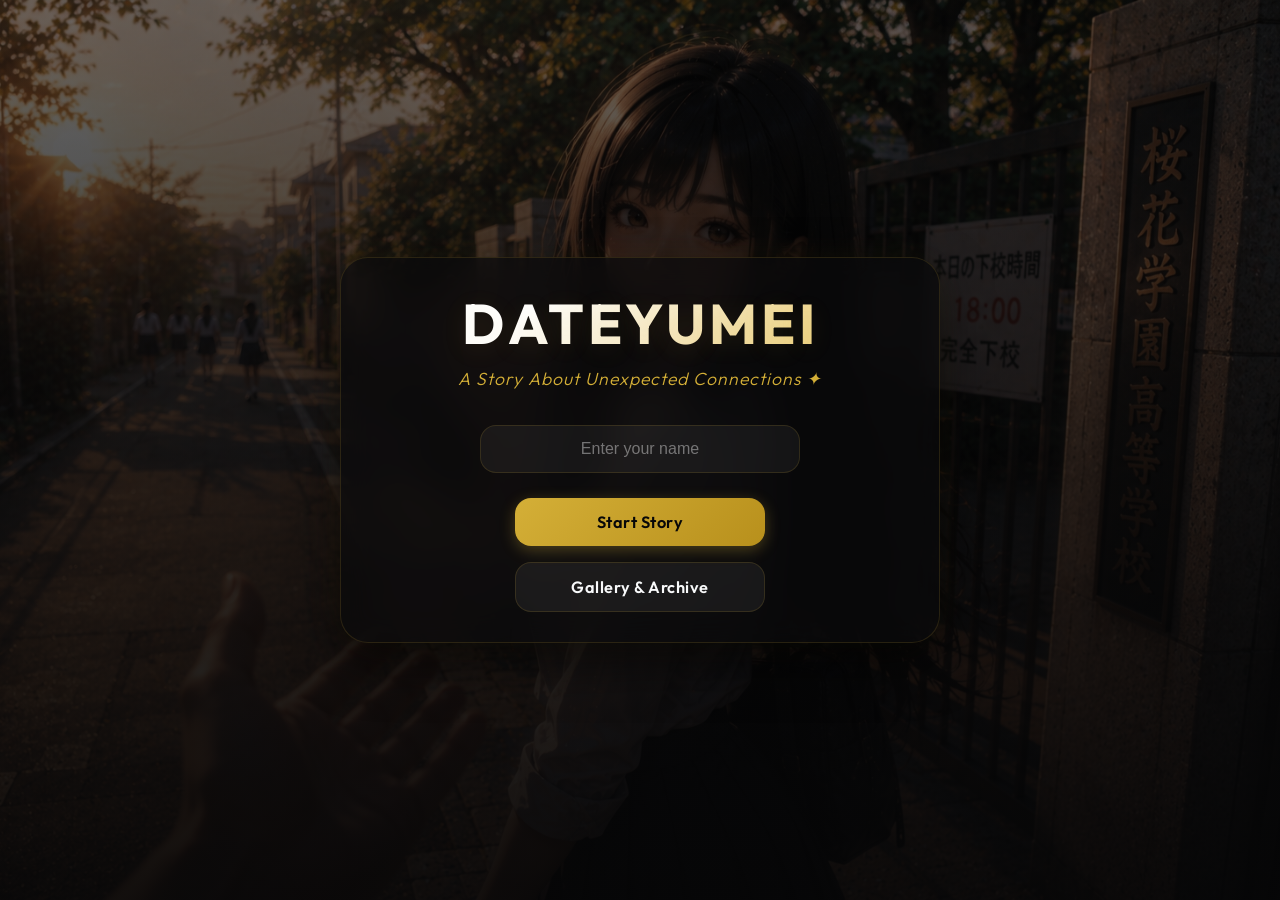
<file: index.html>
<!DOCTYPE html>
<html lang="en">

<head>

    <meta charset="UTF-8">

    <meta
        name="viewport"
        content="width=device-width, initial-scale=1.0, maximum-scale=1.0, user-scalable=no"
    >
    <meta name="theme-color" content="#000000">
    <meta name="apple-mobile-web-app-capable" content="yes">
    <meta name="apple-mobile-web-app-status-bar-style" content="black-translucent">
    <meta name="apple-mobile-web-app-title" content="DateYumei">
    <link rel="apple-touch-icon" href="assets/icons/icon-192.png">

    <title>
        DateYumei — A Story About Unexpected Connections ✦
    </title>

    <link rel="manifest" href="manifest.json">

    <!-- Fonts -->
    <link rel="preconnect" href="https://fonts.googleapis.com">
    <link rel="preconnect" href="https://fonts.gstatic.com" crossorigin>
    <link href="https://fonts.googleapis.com/css2?family=Lora:ital,wght@0,400..700;1,400..700&family=Outfit:wght@300;400;600;700&display=swap" rel="stylesheet">

    <link
        rel="stylesheet"
        href="style.css"
    >

</head>

<body>

    <!-- MENU SCREEN -->
    <main class="menu-screen">

        <!-- Overlay -->
        <div class="overlay"></div>

        <!-- Main Content -->
        <section class="menu-content">

            <!-- Title -->
            <h1 class="game-title">
                DateYumei
            </h1>

            <!-- Subtitle -->
            <p class="subtitle">
                A Story About Unexpected Connections ✦
            </p>

            <!-- Username -->
            <div class="username-container">

                <input
                    type="text"
                    id="username-input"
                    placeholder="Enter your name"
                    maxlength="20"
                    autocomplete="off"
                >

            </div>

            <!-- Buttons -->
            <div class="menu-buttons">

                <button
                    onclick="startStory()"
                    class="btn-primary"
                >
                    Start Story
                </button>

                <button
                    id="continue-btn"
                    onclick="continueStory()"
                    class="btn-secondary"
                    style="display:none;"
                >
                    Continue Story
                </button>

                <button
                    id="gallery-btn"
                    onclick="openGallery()"
                    class="btn-secondary"
                >
                    Gallery & Archive
                </button>

                <button
                    id="install-btn"
                    onclick="triggerPWAInstall()"
                    class="btn-install"
                    style="display:none;"
                >
                    Install Standalone App
                </button>

            </div>

        </section>

    </main>

    <!-- GALLERY PANEL -->
    <div id="gallery-panel" class="modal-overlay" style="display: none;">
        <div class="gallery-content">
            <button class="close-modal-btn" onclick="closeGallery()">✕</button>
            <h2 class="gallery-title">Gallery & Archive</h2>
            
            <div class="gallery-tabs">
                <button class="tab-btn active" onclick="switchTab('backgrounds')">Backgrounds</button>
                <button class="tab-btn" onclick="switchTab('cgs')">CG Moments</button>
                <button class="tab-btn" onclick="switchTab('music')">Soundtrack</button>
            </div>
            
            <div class="tab-content" id="backgrounds-tab">
                <div class="gallery-grid" id="bg-grid">
                    <!-- Backgrounds injected here -->
                </div>
            </div>
            
            <div class="tab-content" id="cgs-tab" style="display: none;">
                <div class="gallery-grid" id="cg-grid">
                    <!-- CGs injected here -->
                </div>
            </div>
            
            <div class="tab-content" id="music-tab" style="display: none;">
                <div class="music-list" id="music-grid">
                    <!-- Music tracks injected here -->
                </div>
            </div>
        </div>
    </div>

    <!-- Hidden audio element for previewing music in gallery -->
    <audio id="gallery-preview-audio"></audio>

    <script>

        // ==========================
        // SERVICE WORKER REGISTRATION
        // ==========================
        if ("serviceWorker" in navigator) {
            window.addEventListener("load", () => {
                navigator.serviceWorker.register("./sw.js")
                    .then((reg) => console.log("SW Registered", reg.scope))
                    .catch((err) => console.error("SW Registration failed", err));
            });
        }

        // ==========================
        // PWA INSTALL TRIGGER
        // ==========================
        let deferredPrompt;
        window.addEventListener("beforeinstallprompt", (e) => {
            e.preventDefault();
            deferredPrompt = e;
            const installBtn = document.getElementById("install-btn");
            if (installBtn) {
                installBtn.style.display = "block";
            }
        });

        function triggerPWAInstall() {
            if (!deferredPrompt) return;
            deferredPrompt.prompt();
            deferredPrompt.userChoice.then((choiceResult) => {
                if (choiceResult.outcome === "accepted") {
                    console.log("User accepted install prompt");
                }
                document.getElementById("install-btn").style.display = "none";
                deferredPrompt = null;
            });
        }

        // ==========================
        // FADE IN
        // ==========================

        window.addEventListener(
            "load",
            () => {
                document.body.style.opacity = "1";
            }
        );

        // ==========================
        // SHOW CONTINUE
        // ==========================

        window.addEventListener(
            "DOMContentLoaded",
            () => {
                const savedChapter = localStorage.getItem("yumei_game_currentChapter");
                if (savedChapter) {
                    document.getElementById("continue-btn").style.display = "block";
                }

                // Setup enter key press on username input
                const usernameInput = document.getElementById("username-input");
                if (usernameInput) {
                    usernameInput.addEventListener("keydown", (e) => {
                        if (e.key === "Enter") {
                            startStory();
                        }
                    });
                }
            }
        );

        // ==========================
        // START STORY
        // ==========================

        function startStory() {
            const username = document.getElementById("username-input").value.trim();

            if (!username) {
                // Show standard modal instead of ugly alert in the future, 
                // for now fallback to customized check
                alert("Please enter your name 😄");
                return;
            }

            // Clean previous game state using Namespace to avoid clearing settings or gallery progress
            const keysToRemove = [
                "yumei_game_currentChapter",
                "yumei_game_currentScene",
                "yumei_game_completedChapter",
                "yumei_game_nextChapter",
                "yumei_game_username",
                "yumei_game_UserBirthdate",
                "yumei_game_userfavoritecolor",
                "yumei_game_user_hobbies",
                "yumei_game_relationship_score"
            ];
            keysToRemove.forEach(k => localStorage.removeItem(k));

            // Save new username
            localStorage.setItem("yumei_game_username", username);
            localStorage.setItem("yumei_game_currentChapter", "chapter1");
            localStorage.setItem("yumei_game_currentScene", "0");
            localStorage.setItem("yumei_game_relationship_score", "3"); // start neutral (3/5)

            // Open story
            window.location.href = "story.html";
        }

        // ==========================
        // CONTINUE STORY
        // ==========================

        function continueStory() {
            window.location.href = "story.html";
        }

        // ==========================
        // GALLERY SYSTEMS
        // ==========================

        const galleryData = {
            backgrounds: [
                { id: "classroom", name: "Morning Classroom", src: "assets/images/chapter1/scene1.webp", unlockKey: "yumei_game_unlocked_bg_classroom" },
                { id: "hallway", name: "School Corridor", src: "assets/images/chapter1/scene2.webp", unlockKey: "yumei_game_unlocked_bg_hallway" },
                { id: "gate", name: "School Gate Sunset", src: "assets/images/chapter1/scene4.webp", unlockKey: "yumei_game_unlocked_bg_gate" },
                { id: "library", name: "Quiet Library", src: "assets/images/chapter2/scene1.webp", unlockKey: "yumei_game_unlocked_bg_library" }
            ],
            cgs: [
                { id: "first_meeting", name: "First Meeting", src: "assets/images/chapter1/scene1.webp", description: "You handed back her dropped pen.", unlockKey: "yumei_game_unlocked_cg_first_meeting" },
                { id: "sunset_walk", name: "Sunset Walk", src: "assets/images/chapter3/scene15.webp", description: "Walking home together in the evening glow.", unlockKey: "yumei_game_unlocked_cg_sunset_walk" },
                { id: "confession", name: "A Trusting Heart", src: "assets/images/chapter3/scene11.webp", description: "Sharing secrets under the library window.", unlockKey: "yumei_game_unlocked_cg_confession" }
            ],
            music: [
                { id: "track1", name: "Memories of Yumei (Main Theme)", src: "assets/audio/track1.mp3", unlockKey: "yumei_game_unlocked_music_track1" },
                { id: "track2", name: "Quiet Library (Lofi Chill)", src: "assets/audio/track2.mp3", unlockKey: "yumei_game_unlocked_music_track2" }
            ]
        };

        function openGallery() {
            document.getElementById("gallery-panel").style.display = "flex";
            renderGalleryTab("backgrounds");
        }

        function closeGallery() {
            document.getElementById("gallery-panel").style.display = "none";
            const previewAudio = document.getElementById("gallery-preview-audio");
            if (previewAudio) {
                previewAudio.pause();
            }
        }

        function switchTab(tabName) {
            // Update active button state
            const tabButtons = document.querySelectorAll(".tab-btn");
            tabButtons.forEach(btn => btn.classList.remove("active"));
            
            // Add active to current
            const targetBtn = Array.from(tabButtons).find(btn => btn.textContent.toLowerCase().includes(tabName === "cgs" ? "cg" : tabName));
            if (targetBtn) targetBtn.classList.add("active");

            // Hide all tabs
            document.getElementById("backgrounds-tab").style.display = "none";
            document.getElementById("cgs-tab").style.display = "none";
            document.getElementById("music-tab").style.display = "none";

            // Show selected tab
            document.getElementById(`${tabName}-tab`).style.display = "block";
            renderGalleryTab(tabName);
        }

        function renderGalleryTab(tabName) {
            const items = galleryData[tabName];
            
            if (tabName === "backgrounds") {
                const grid = document.getElementById("bg-grid");
                grid.innerHTML = "";
                items.forEach(item => {
                    const isUnlocked = localStorage.getItem(item.unlockKey) === "true";
                    const card = document.createElement("div");
                    card.className = `gallery-card ${isUnlocked ? "unlocked" : "locked"}`;
                    
                    card.innerHTML = `
                        <div class="gallery-media-wrapper">
                            <img src="${isUnlocked ? item.src : 'data:image/svg+xml;utf8,<svg xmlns=%22http://www.w3.org/2000/svg%22 width=%22100%22 height=%22100%22 viewBox=%220 0 100 100%22><rect width=%22100%22 height=%22100%22 fill=%22%23222%22/><text x=%2250%25%22 y=%2250%25%22 dominant-baseline=%22middle%22 text-anchor=%22middle%22 fill=%22%23666%22 font-size=%2224%22>🔒</text></svg>'}" alt="${item.name}">
                        </div>
                        <div class="gallery-info">
                            <span class="gallery-item-name">${isUnlocked ? item.name : "Locked Background"}</span>
                        </div>
                    `;
                    grid.appendChild(card);
                });
            } else if (tabName === "cgs") {
                const grid = document.getElementById("cg-grid");
                grid.innerHTML = "";
                items.forEach(item => {
                    const isUnlocked = localStorage.getItem(item.unlockKey) === "true";
                    const card = document.createElement("div");
                    card.className = `gallery-card cg-card ${isUnlocked ? "unlocked" : "locked"}`;
                    
                    card.innerHTML = `
                        <div class="gallery-media-wrapper">
                            <img src="${isUnlocked ? item.src : 'data:image/svg+xml;utf8,<svg xmlns=%22http://www.w3.org/2000/svg%22 width=%22100%22 height=%22100%22 viewBox=%220 0 100 100%22><rect width=%22100%22 height=%22100%22 fill=%22%23222%22/><text x=%2250%25%22 y=%2250%25%22 dominant-baseline=%22middle%22 text-anchor=%22middle%22 fill=%22%23666%22 font-size=%2224%22>🔒</text></svg>'}" alt="${item.name}">
                        </div>
                        <div class="gallery-info">
                            <span class="gallery-item-name">${isUnlocked ? item.name : "Locked Memory"}</span>
                            <span class="gallery-item-desc">${isUnlocked ? item.description : "Keep playing to unlock Yumei's memories."}</span>
                        </div>
                    `;
                    grid.appendChild(card);
                });
            } else if (tabName === "music") {
                const grid = document.getElementById("music-grid");
                grid.innerHTML = "";
                items.forEach((item, index) => {
                    const isUnlocked = localStorage.getItem(item.unlockKey) === "true";
                    const row = document.createElement("div");
                    row.className = `music-row ${isUnlocked ? "unlocked" : "locked"}`;
                    
                    row.innerHTML = `
                        <div class="music-details">
                            <span class="music-index">0${index + 1}</span>
                            <span class="music-name">${isUnlocked ? item.name : "Locked Soundtrack"}</span>
                        </div>
                        ${isUnlocked ? `
                            <button class="play-preview-btn" onclick="playGalleryMusic('${item.src}', this)">Play</button>
                        ` : `
                            <span class="music-lock">🔒 Locked</span>
                        `}
                    `;
                    grid.appendChild(row);
                });
            }
        }

        let currentPlayingBtn = null;
        function playGalleryMusic(src, btn) {
            const audio = document.getElementById("gallery-preview-audio");
            if (!audio) return;

            if (currentPlayingBtn === btn && !audio.paused) {
                audio.pause();
                btn.textContent = "Play";
                return;
            }

            if (currentPlayingBtn) {
                currentPlayingBtn.textContent = "Play";
            }

            audio.src = src;
            audio.play().then(() => {
                btn.textContent = "Pause";
                currentPlayingBtn = btn;
            }).catch(e => {
                console.error("Audio playback failed", e);
            });

            audio.onended = () => {
                btn.textContent = "Play";
                currentPlayingBtn = null;
            };
        }

    </script>

</body>

</html>
</file>
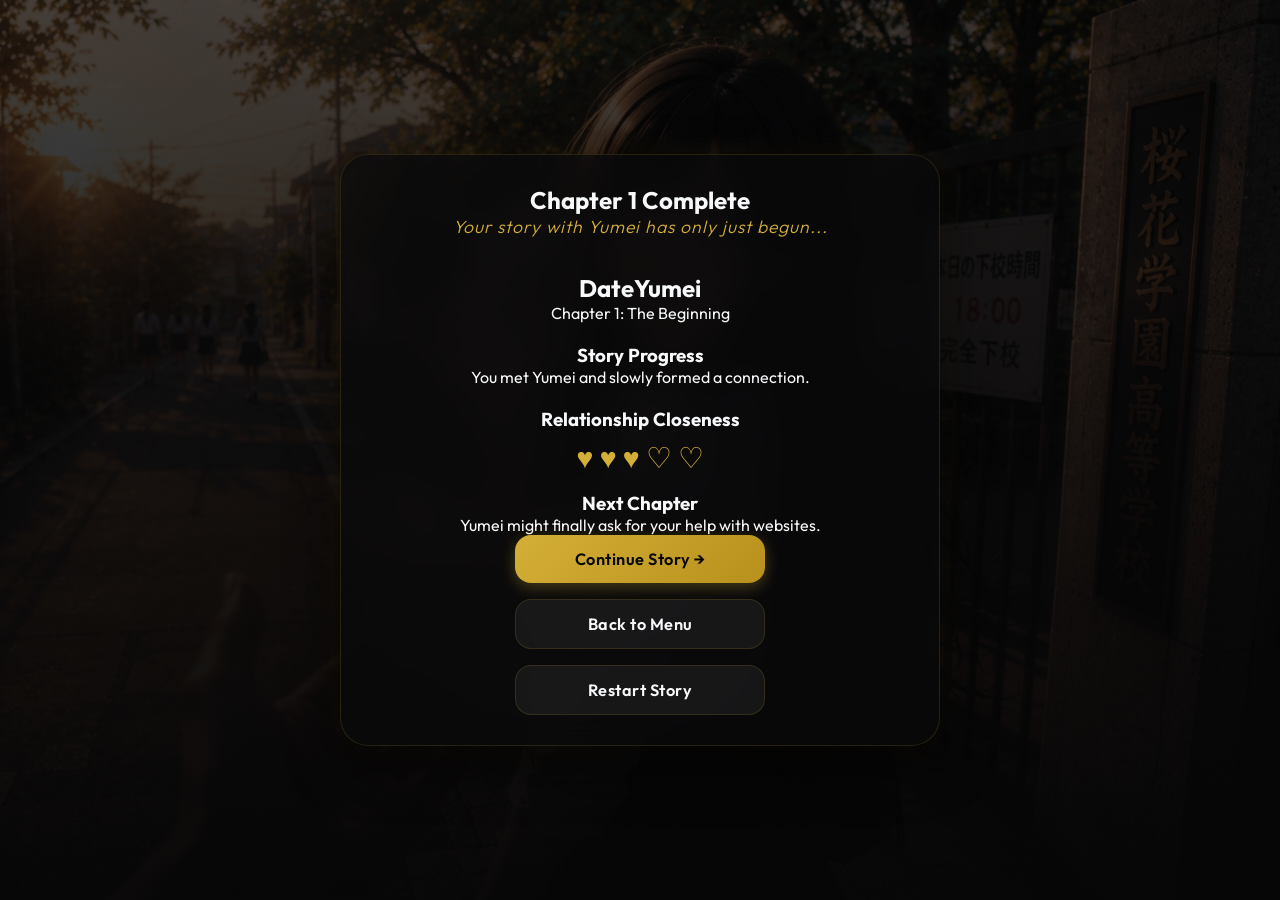
<file: outro.html>
<!DOCTYPE html>
<html lang="en">

<head>

    <meta charset="UTF-8">

    <meta
        name="viewport"
        content="width=device-width, initial-scale=1.0, maximum-scale=1.0, user-scalable=no"
    >

    <title>
        Chapter Complete | DateYumei
    </title>

    <link rel="manifest" href="manifest.json">

    <!-- Fonts -->
    <link rel="preconnect" href="https://fonts.googleapis.com">
    <link rel="preconnect" href="https://fonts.gstatic.com" crossorigin>
    <link href="https://fonts.googleapis.com/css2?family=Lora:ital,wght@0,400..700;1,400..700&family=Outfit:wght@300;400;600;700&display=swap" rel="stylesheet">

    <link
        rel="stylesheet"
        href="style.css"
    >

</head>

<body>

    <!-- OUTRO SCREEN -->
    <main
        class="outro-screen"
        id="outro-screen"
    >

        <!-- Overlay -->
        <div class="overlay"></div>

        <!-- Content -->
        <section class="outro-content">

            <!-- Title -->
            <h1
                class="credits-title"
                id="chapter-title"
            >
                Chapter Complete
            </h1>

            <!-- Subtitle -->
            <p
                class="to-be-continued"
                id="chapter-subtitle"
            >
                Another memory with Yumei...
            </p>

            <!-- Summary -->
            <div class="credits-section">

                <h2>
                    DateYumei
                </h2>

                <p id="chapter-name">
                    Loading chapter...
                </p>

                <br>

                <h3>
                    Story Progress
                </h3>

                <p id="chapter-summary">
                    Loading summary...
                </p>

                <br>

                <h3>
                    Relationship Closeness
                </h3>

                <div id="outro-hearts" style="font-size: 1.8rem; color: #d4af37; margin: 8px 0 16px 0;">
                    ♥ ♥ ♥
                </div>

                <h3>
                    Next Chapter
                </h3>

                <p id="chapter-next">
                    More memories await...
                </p>

            </div>

            <!-- Buttons -->
            <div class="menu-buttons">

                <button
                    class="menu-btn btn-primary"
                    id="continue-btn"
                    onclick="continueStory()"
                >
                    Continue Story →
                </button>

                <button
                    class="menu-btn btn-secondary"
                    onclick="goHome()"
                >
                    Back to Menu
                </button>

                <button
                    class="menu-btn btn-secondary"
                    onclick="restartStory()"
                >
                    Restart Story
                </button>

            </div>

        </section>

    </main>

    <script>

        // ==========================
        // FADE IN
        // ==========================

        window.addEventListener(
            "load",
            () => {

                document.body
                .style.opacity =
                    "1";

                loadOutro();
            }
        );

        // ==========================
        // CHAPTER DATA (Fixing missing outro.webp background bugs by using existing scenes)
        // ==========================

        const chapterData = {

            chapter1: {

                title:
                    "Chapter 1 Complete",

                subtitle:
                    "Your story with Yumei has only just begun...",

                chapterName:
                    "Chapter 1: The Beginning",

                summary:
                    "You met Yumei and slowly formed a connection.",

                next:
                    "Yumei might finally ask for your help with websites.",

                background:
                    "assets/images/chapter1/scene4.webp",

                nextChapter:
                    "chapter2"
            },

            chapter2: {

                title:
                    "Chapter 2 Complete",

                subtitle:
                    "A little closer than before...",

                chapterName:
                    "Chapter 2: Shared Interests",

                summary:
                    "You talked about dreams, websites and future goals.",

                next:
                    "Maybe deeper conversations await next time.",

                background:
                    "assets/images/chapter2/scene11.webp",

                nextChapter:
                    "chapter3"
            },

            chapter3: {

                title:
                    "Chapter 3 Complete",

                subtitle:
                    "Another meaningful conversation ends...",

                chapterName:
                    "Chapter 3: Growing Conversations",

                summary:
                    "You and Yumei talked about confidence, dreams and slowly grew closer.",

                next:
                    "Chapter 4 is still under development.",

                background:
                    "assets/images/chapter3/scene15.webp",

                nextChapter:
                    null
            }
        };

        // ==========================
        // LOAD OUTRO
        // ==========================

        function loadOutro() {

            const chapter = localStorage.getItem("yumei_game_completedChapter") || "chapter1";

            const data = chapterData[chapter];

            if (!data) return;

            // Text
            document.getElementById("chapter-title").textContent = data.title;
            document.getElementById("chapter-subtitle").textContent = data.subtitle;
            document.getElementById("chapter-name").textContent = data.chapterName;
            document.getElementById("chapter-summary").textContent = data.summary;
            document.getElementById("chapter-next").textContent = data.next;

            // Render Hearts
            const scoreVal = parseInt(localStorage.getItem("yumei_game_relationship_score")) || 3;
            let heartStr = "";
            for (let i = 0; i < 5; i++) {
                if (i < scoreVal) {
                    heartStr += "♥ ";
                } else {
                    heartStr += "♡ ";
                }
            }
            document.getElementById("outro-hearts").textContent = heartStr.trim();

            // Background
            document.getElementById("outro-screen").style.background =
            `
            linear-gradient(
                rgba(0,0,0,.55),
                rgba(0,0,0,.88)
            ),
            url("${data.background}")
            center/cover no-repeat
            `;

            // Lock gallery unlock verification
            // Unlock sunset walk and confession if relationship score is high enough at Chapter 3 Complete
            if (chapter === "chapter1") {
                localStorage.setItem("yumei_game_unlocked_bg_classroom", "true");
                localStorage.setItem("yumei_game_unlocked_bg_hallway", "true");
                localStorage.setItem("yumei_game_unlocked_bg_gate", "true");
                localStorage.setItem("yumei_game_unlocked_cg_first_meeting", "true");
                localStorage.setItem("yumei_game_unlocked_music_track1", "true");
            } else if (chapter === "chapter2") {
                localStorage.setItem("yumei_game_unlocked_bg_library", "true");
                localStorage.setItem("yumei_game_unlocked_music_track2", "true");
                if (scoreVal >= 4) {
                    localStorage.setItem("yumei_game_unlocked_cg_confession", "true");
                }
            } else if (chapter === "chapter3") {
                localStorage.setItem("yumei_game_unlocked_cg_sunset_walk", "true");
            }

            // ==========================
            // CONTINUE BUTTON LOCK
            // ==========================

            const continueBtn = document.getElementById("continue-btn");

            if (!data.nextChapter) {

                continueBtn.disabled = true;
                continueBtn.textContent = "Chapter 4 Coming Soon";
                continueBtn.style.opacity = "0.6";
                continueBtn.style.cursor = "not-allowed";
            }

            else {

                localStorage.setItem("yumei_game_nextChapter", data.nextChapter);
            }
        }

        // ==========================
        // CONTINUE STORY
        // ==========================

        function continueStory() {

            const nextChapter = localStorage.getItem("yumei_game_nextChapter");

            if (!nextChapter) return;

            localStorage.setItem("yumei_game_currentChapter", nextChapter);
            localStorage.setItem("yumei_game_currentScene", "0");

            window.location.href = "story.html";
        }

        // ==========================
        // HOME
        // ==========================

        function goHome() {
            window.location.href = "index.html";
        }

        // ==========================
        // RESTART
        // ==========================

        function restartStory() {
            // Only clean session data, keep unlocked variables
            localStorage.setItem("yumei_game_currentChapter", "chapter1");
            localStorage.setItem("yumei_game_currentScene", "0");
            localStorage.setItem("yumei_game_relationship_score", "3");

            window.location.href = "story.html";
        }

    </script>

</body>
</html>
</file>
<file: style.css>
/* ==========================================================================
   PREMIUM DESIGN SYSTEM & GLOBAL RESETS
   ========================================================================== */

:root {
    /* Color Palette */
    --color-bg-dark: #070708;
    --color-bg-card: #121214;
    --color-bg-glass: rgba(10, 10, 12, 0.72);
    --color-bg-glass-active: rgba(229, 193, 88, 0.12);
    
    --color-gold: #d4af37;
    --color-gold-light: #e5c158;
    --color-gold-glow: rgba(212, 175, 55, 0.35);
    --color-text-primary: #f8f9fa;
    --color-text-secondary: #c5c6c7;
    --color-border-glass: rgba(212, 175, 55, 0.15);
    
    /* Typography */
    --font-ui: 'Outfit', sans-serif;
    --font-dialogue: 'Lora', Georgia, serif;
}

* {
    margin: 0;
    padding: 0;
    box-sizing: border-box;
    -webkit-tap-highlight-color: transparent;
}

html,
body {
    width: 100%;
    height: 100%;
    overflow: hidden;
    background-color: var(--color-bg-dark);
    color: var(--color-text-primary);
    font-family: var(--font-ui);
    user-select: none;
}

body {
    opacity: 0;
    transition: opacity 0.8s cubic-bezier(0.25, 1, 0.5, 1);
}

/* ==========================================================================
   COMMON OVERLAYS & TRANSITIONS
   ========================================================================== */

.overlay,
.scene-overlay {
    position: absolute;
    inset: 0;
    pointer-events: none;
}

/* Menu overlay */
.overlay {
    background: linear-gradient(
        180deg,
        rgba(7, 7, 8, 0.4) 0%,
        rgba(7, 7, 8, 0.8) 100%
    );
    z-index: 1;
}

/* Story overlay */
.scene-overlay {
    background: radial-gradient(
        circle,
        rgba(0, 0, 0, 0.05) 0%,
        rgba(7, 7, 8, 0.55) 100%
    );
    z-index: 1;
}

/* ==========================================================================
   MAIN MENU & OUTRO SCREEN
   ========================================================================== */

.menu-screen,
.outro-screen {
    position: relative;
    width: 100vw;
    height: 100vh;
    display: flex;
    justify-content: center;
    align-items: center;
    background-size: cover;
    background-position: center;
    background-repeat: no-repeat;
    background-image: linear-gradient(rgba(0,0,0,0.3), rgba(0,0,0,0.7)), url("assets/images/chapter1/scene4.webp");
}

.menu-content,
.outro-content {
    position: relative;
    z-index: 2;
    text-align: center;
    padding: 30px;
    width: 90%;
    max-width: 600px;
    background: var(--color-bg-glass);
    backdrop-filter: blur(16px);
    -webkit-backdrop-filter: blur(16px);
    border: 1px solid var(--color-border-glass);
    border-radius: 28px;
    box-shadow: 0 20px 50px rgba(0, 0, 0, 0.6), 0 0 40px rgba(212, 175, 55, 0.06);
    animation: contentEntrance 1s cubic-bezier(0.25, 1, 0.5, 1);
}

@keyframes contentEntrance {
    from {
        opacity: 0;
        transform: translateY(20px);
    }
    to {
        opacity: 1;
        transform: translateY(0);
    }
}

.game-title {
    font-size: 3.5rem;
    font-weight: 700;
    letter-spacing: 4px;
    margin-bottom: 8px;
    color: var(--color-text-primary);
    text-transform: uppercase;
    background: linear-gradient(135deg, #ffffff 30%, var(--color-gold-light) 100%);
    -webkit-background-clip: text;
    -webkit-text-fill-color: transparent;
    text-shadow: 0 5px 25px rgba(212, 175, 55, 0.1);
}

.subtitle,
.to-be-continued {
    color: var(--color-gold);
    font-size: 1.1rem;
    font-style: italic;
    font-weight: 300;
    margin-bottom: 35px;
    letter-spacing: 1px;
}

/* Username input */
.username-container {
    margin-bottom: 25px;
}

#username-input {
    width: 100%;
    max-width: 320px;
    padding: 14px 20px;
    border: 1px solid var(--color-border-glass);
    border-radius: 16px;
    outline: none;
    background: rgba(255, 255, 255, 0.05);
    color: var(--color-text-primary);
    font-size: 16px; /* Avoid mobile browser zoom */
    text-align: center;
    transition: all 0.3s ease;
}

#username-input:focus {
    background: rgba(255, 255, 255, 0.08);
    border-color: var(--color-gold);
    box-shadow: 0 0 15px var(--color-gold-glow);
}

#username-input::placeholder {
    color: rgba(255, 255, 255, 0.4);
}

/* Standard visual novel premium buttons */
.menu-buttons {
    display: flex;
    flex-direction: column;
    gap: 16px;
    align-items: center;
    width: 100%;
}

.btn-primary,
.btn-secondary,
.btn-install,
.menu-btn {
    width: 250px;
    padding: 14px 24px;
    border-radius: 16px;
    font-size: 1.02rem;
    font-weight: 600;
    cursor: pointer;
    transition: all 0.3s cubic-bezier(0.25, 1, 0.5, 1);
    font-family: var(--font-ui);
    text-align: center;
    letter-spacing: 0.5px;
}

.btn-primary,
.menu-btn.btn-primary {
    background: linear-gradient(135deg, var(--color-gold) 0%, #b8901c 100%);
    border: none;
    color: #070708;
    box-shadow: 0 4px 15px rgba(212, 175, 55, 0.3);
}

.btn-primary:hover,
.menu-btn.btn-primary:hover {
    transform: translateY(-2px);
    box-shadow: 0 6px 20px rgba(212, 175, 55, 0.5);
    filter: brightness(1.1);
}

.btn-secondary,
.menu-btn.btn-secondary {
    background: rgba(255, 255, 255, 0.06);
    border: 1px solid var(--color-border-glass);
    color: var(--color-text-primary);
}

.btn-secondary:hover,
.menu-btn.btn-secondary:hover {
    background: var(--color-bg-glass-active);
    border-color: var(--color-gold);
    transform: translateY(-2px);
    box-shadow: 0 4px 15px rgba(212, 175, 55, 0.15);
}

.btn-install {
    background: rgba(212, 175, 55, 0.1);
    border: 1px dashed var(--color-gold);
    color: var(--color-gold-light);
}

.btn-install:hover {
    background: rgba(212, 175, 55, 0.2);
    transform: translateY(-2px);
}

/* ==========================================================================
   CINEMATIC STORY PAGE CONTAINER
   ========================================================================== */

#story-container {
    position: relative;
    width: 100vw;
    height: 100vh;
    overflow: hidden;
    display: flex;
    flex-direction: column;
    background: #000;
}

#scene-image {
    width: 100%;
    height: 100%;
    object-fit: contain;
    object-position: center;
    z-index: 0;
    transition: opacity 0.3s ease;
}

/* ==========================================================================
   TOP CONTROL BAR UI
   ========================================================================== */

#story-controls {
    position: absolute;
    top: 0;
    left: 0;
    width: 100%;
    padding: 15px 30px;
    display: flex;
    justify-content: space-between;
    align-items: center;
    z-index: 10;
    background: linear-gradient(to bottom, rgba(0,0,0,0.85) 0%, rgba(0,0,0,0) 100%);
}

#heart-meter {
    display: flex;
    align-items: center;
    background: rgba(0,0,0,0.4);
    padding: 6px 14px;
    border-radius: 20px;
    border: 1px solid rgba(255,255,255,0.06);
    backdrop-filter: blur(8px);
    -webkit-backdrop-filter: blur(8px);
}

#hearts-display {
    color: var(--color-gold-light);
    font-size: 1.15rem;
    letter-spacing: 3px;
    text-shadow: 0 0 10px rgba(229,193,88,0.5);
    animation: pulseHearts 2s infinite alternate;
}

@keyframes pulseHearts {
    from { filter: drop-shadow(0 0 2px rgba(229,193,88,0.3)); }
    to { filter: drop-shadow(0 0 8px rgba(229,193,88,0.7)); }
}

.control-actions {
    display: flex;
    align-items: center;
    gap: 10px;
}

.control-actions button {
    background: rgba(0, 0, 0, 0.4);
    border: 1px solid rgba(255, 255, 255, 0.08);
    color: var(--color-text-secondary);
    padding: 6px 12px;
    border-radius: 12px;
    font-size: 0.85rem;
    font-weight: 500;
    cursor: pointer;
    backdrop-filter: blur(8px);
    -webkit-backdrop-filter: blur(8px);
    transition: all 0.25s ease;
}

.control-actions button:hover {
    color: var(--color-gold-light);
    border-color: var(--color-gold);
    background: rgba(229, 193, 88, 0.1);
}

.control-actions button.active-control {
    background: rgba(212, 175, 55, 0.25);
    border-color: var(--color-gold);
    color: var(--color-text-primary);
    box-shadow: 0 0 8px var(--color-gold-glow);
}

.volume-slider-container {
    display: flex;
    align-items: center;
    background: rgba(0, 0, 0, 0.4);
    border: 1px solid rgba(255, 255, 255, 0.08);
    padding: 4px 10px;
    border-radius: 12px;
    backdrop-filter: blur(8px);
    -webkit-backdrop-filter: blur(8px);
    height: 30px;
}

#volume-slider {
    width: 60px;
    cursor: pointer;
    accent-color: var(--color-gold);
}

/* ==========================================================================
   GLASSMORPHISM DIALOGUE BOX
   ========================================================================== */

#dialogue-box {
    position: absolute;
    bottom: 24px;
    left: 50%;
    transform: translateX(-50%);
    width: 90%;
    max-width: 1000px;
    z-index: 5;
    padding: 24px 35px;
    border-radius: 24px;
    background: var(--color-bg-glass);
    backdrop-filter: blur(16px);
    -webkit-backdrop-filter: blur(16px);
    border: 1px solid var(--color-border-glass);
    box-shadow: 0 15px 35px rgba(0, 0, 0, 0.5), 0 0 25px rgba(212, 175, 55, 0.04);
}

#speaker-name {
    color: var(--color-gold);
    font-family: var(--font-ui);
    font-size: 1.35rem;
    font-weight: 700;
    margin-bottom: 10px;
    text-shadow: 0 2px 4px rgba(0, 0, 0, 0.6);
    letter-spacing: 1px;
}

#story-text {
    color: var(--color-text-primary);
    font-family: var(--font-dialogue);
    font-size: 1.25rem;
    line-height: 1.8;
    text-align: left;
    min-height: 60px;
    text-shadow: 0 1px 3px rgba(0,0,0,0.5);
}

#continue-indicator {
    display: block;
    text-align: right;
    margin-top: 15px;
    font-size: 0.82rem;
    color: var(--color-gold);
    opacity: 0.7;
    letter-spacing: 1px;
    animation: blinkIndicator 1.5s infinite alternate;
}

@keyframes blinkIndicator {
    from { opacity: 0.3; transform: translateX(0); }
    to { opacity: 0.9; transform: translateX(3px); }
}

/* ==========================================================================
   DYNAMIC CHOICE SELECTION UI
   ========================================================================== */

#choice-container {
    display: flex;
    flex-direction: column;
    gap: 12px;
    width: 100%;
    margin-top: 20px;
    animation: choiceEntrance 0.3s cubic-bezier(0.25, 1, 0.5, 1);
}

@keyframes choiceEntrance {
    from { opacity: 0; transform: translateY(10px); }
    to { opacity: 1; transform: translateY(0); }
}

.choice-btn {
    width: 100%;
    padding: 14px 20px;
    background: rgba(255, 255, 255, 0.05);
    border: 1px solid var(--color-border-glass);
    border-radius: 12px;
    color: var(--color-text-primary);
    font-family: var(--font-ui);
    font-size: 1.05rem;
    font-weight: 500;
    text-align: center;
    cursor: pointer;
    transition: all 0.25s ease;
}

.choice-btn:hover {
    background: var(--color-bg-glass-active);
    border-color: var(--color-gold);
    transform: scale(1.01);
    box-shadow: 0 4px 15px var(--color-gold-glow);
}

/* ==========================================================================
   USER INPUT FORM
   ========================================================================== */

#user-input-box {
    display: flex;
    justify-content: center;
    align-items: center;
    gap: 12px;
    margin-top: 20px;
    width: 100%;
}

#dynamic-input {
    flex: 1;
    max-width: 400px;
    padding: 14px 18px;
    border: 1px solid var(--color-border-glass);
    outline: none;
    border-radius: 12px;
    font-size: 16px; /* Ensure 16px minimum to prevent iOS zoom */
    font-family: var(--font-ui);
    background: rgba(255, 255, 255, 0.07);
    color: var(--color-text-primary);
    transition: all 0.3s ease;
}

#dynamic-input:focus {
    border-color: var(--color-gold);
    background: rgba(255,255,255,0.12);
}

#submit-input {
    padding: 14px 24px;
    border: none;
    border-radius: 12px;
    cursor: pointer;
    font-family: var(--font-ui);
    font-size: 0.95rem;
    font-weight: 600;
    background: var(--color-gold-light);
    color: #000;
    transition: all 0.25s ease;
}

#submit-input:hover {
    transform: scale(1.05);
    background: var(--color-gold-hover);
}

/* ==========================================================================
   MODAL PANEL (GALLERY, BACKLOG & LOGS)
   ========================================================================== */

.modal-overlay {
    position: fixed;
    inset: 0;
    background: rgba(0, 0, 0, 0.85);
    backdrop-filter: blur(14px);
    -webkit-backdrop-filter: blur(14px);
    display: flex;
    justify-content: center;
    align-items: center;
    z-index: 100;
    animation: fadeInModal 0.4s cubic-bezier(0.25, 1, 0.5, 1);
}

@keyframes fadeInModal {
    from { opacity: 0; }
    to { opacity: 1; }
}

.gallery-content,
.backlog-content {
    position: relative;
    width: 90%;
    max-width: 900px;
    height: 85vh;
    background: var(--color-bg-card);
    border: 1px solid var(--color-border-glass);
    border-radius: 28px;
    padding: 30px;
    display: flex;
    flex-direction: column;
    box-shadow: 0 30px 60px rgba(0, 0, 0, 0.8);
}

.close-modal-btn {
    position: absolute;
    top: 20px;
    right: 25px;
    background: none;
    border: none;
    color: var(--color-text-secondary);
    font-size: 1.5rem;
    cursor: pointer;
    transition: color 0.2s ease;
}

.close-modal-btn:hover {
    color: var(--color-gold);
}

.gallery-title,
.backlog-title {
    font-size: 1.8rem;
    font-weight: 700;
    color: var(--color-text-primary);
    margin-bottom: 25px;
    text-align: left;
    border-left: 4px solid var(--color-gold);
    padding-left: 14px;
}

/* Backlog Dialogue List */
#backlog-list {
    flex: 1;
    overflow-y: auto;
    padding-right: 10px;
    display: flex;
    flex-direction: column;
    gap: 20px;
}

#backlog-list::-webkit-scrollbar {
    width: 6px;
}

#backlog-list::-webkit-scrollbar-thumb {
    background: rgba(212, 175, 55, 0.2);
    border-radius: 3px;
}

.backlog-entry {
    font-size: 1.05rem;
    line-height: 1.7;
    border-bottom: 1px solid rgba(255,255,255,0.03);
    padding-bottom: 14px;
}

.backlog-speaker {
    display: inline-block;
    width: 110px;
    font-family: var(--font-ui);
    font-weight: 700;
}

.backlog-speaker.yumei {
    color: var(--color-gold-light);
}

.backlog-speaker.player {
    color: #58a6ff;
}

.backlog-text {
    font-family: var(--font-dialogue);
    color: var(--color-text-secondary);
}

/* Gallery Tabs controls */
.gallery-tabs {
    display: flex;
    gap: 10px;
    margin-bottom: 24px;
    border-bottom: 1px solid rgba(255,255,255,0.08);
    padding-bottom: 12px;
}

.tab-btn {
    background: none;
    border: none;
    color: var(--color-text-secondary);
    padding: 8px 16px;
    font-family: var(--font-ui);
    font-size: 1.02rem;
    font-weight: 600;
    cursor: pointer;
    position: relative;
    transition: color 0.3s ease;
}

.tab-btn:hover {
    color: var(--color-text-primary);
}

.tab-btn.active {
    color: var(--color-gold);
}

.tab-btn.active::after {
    content: "";
    position: absolute;
    bottom: -13px;
    left: 0;
    width: 100%;
    height: 3px;
    background: var(--color-gold);
    border-radius: 2px;
}

.tab-content {
    flex: 1;
    overflow-y: auto;
}

.tab-content::-webkit-scrollbar {
    width: 6px;
}

.tab-content::-webkit-scrollbar-thumb {
    background: rgba(212, 175, 55, 0.2);
    border-radius: 3px;
}

/* Gallery Grids */
.gallery-grid {
    display: grid;
    grid-template-columns: repeat(auto-fill, minmax(220px, 1fr));
    gap: 20px;
    padding-bottom: 20px;
}

.gallery-card {
    background: rgba(255, 255, 255, 0.02);
    border: 1px solid rgba(255, 255, 255, 0.05);
    border-radius: 18px;
    overflow: hidden;
    transition: all 0.3s ease;
}

.gallery-card.unlocked:hover {
    transform: translateY(-4px);
    border-color: var(--color-gold);
    box-shadow: 0 8px 25px rgba(212,175,55,0.15);
}

.gallery-media-wrapper {
    position: relative;
    width: 100%;
    aspect-ratio: 16/9;
    background: #111;
    overflow: hidden;
}

.gallery-media-wrapper img {
    width: 100%;
    height: 100%;
    object-fit: cover;
    transition: transform 0.5s ease;
}

.gallery-card.unlocked:hover .gallery-media-wrapper img {
    transform: scale(1.05);
}

.gallery-card.locked .gallery-media-wrapper img {
    filter: grayscale(1) blur(4px);
    opacity: 0.3;
}

.gallery-info {
    padding: 14px;
}

.gallery-item-name {
    display: block;
    font-size: 0.98rem;
    font-weight: 600;
    color: var(--color-text-primary);
    margin-bottom: 4px;
}

.gallery-item-desc {
    display: block;
    font-size: 0.8rem;
    color: var(--color-text-secondary);
    line-height: 1.4;
}

/* Gallery Music player row */
.music-list {
    display: flex;
    flex-direction: column;
    gap: 12px;
}

.music-row {
    display: flex;
    justify-content: space-between;
    align-items: center;
    background: rgba(255,255,255,0.02);
    border: 1px solid rgba(255,255,255,0.04);
    padding: 16px 20px;
    border-radius: 16px;
    transition: all 0.25s ease;
}

.music-row.unlocked:hover {
    background: rgba(229, 193, 88, 0.05);
    border-color: var(--color-border-glass);
}

.music-details {
    display: flex;
    align-items: center;
    gap: 15px;
}

.music-index {
    color: var(--color-gold);
    font-weight: 700;
    font-size: 0.9rem;
}

.music-name {
    font-weight: 500;
    font-size: 1rem;
}

.music-row.locked {
    opacity: 0.5;
}

.play-preview-btn {
    background: var(--color-gold);
    border: none;
    color: #000;
    padding: 8px 18px;
    border-radius: 10px;
    font-weight: 600;
    font-size: 0.85rem;
    cursor: pointer;
    transition: all 0.25s ease;
}

.play-preview-btn:hover {
    background: var(--color-gold-light);
    transform: scale(1.05);
}

.music-lock {
    font-size: 0.85rem;
    color: var(--color-text-secondary);
}

/* ==========================================================================
   MOBILE & RESPONSIVE DESIGN ADJUSTMENTS
   ========================================================================== */

@media (max-width: 1024px) {
    #dialogue-box {
        width: 94%;
        padding: 20px 25px;
    }
}

@media (max-width: 768px) {
    .game-title {
        font-size: 2.8rem;
    }
    
    .subtitle {
        font-size: 0.95rem;
        margin-bottom: 25px;
    }

    #story-controls {
        padding: 10px 15px;
    }

    .volume-slider-container {
        display: none; /* Hide volume slider on mobile, use system volume */
    }

    #story-container {
        flex-direction: column;
    }

    #scene-image {
        height: 65vh;
        width: 100%;
        object-fit: cover;
        object-position: center top;
    }

    #dialogue-box {
        position: fixed;
        bottom: 0;
        left: 0;
        transform: none;
        width: 100%;
        border-radius: 24px 24px 0 0;
        border-bottom: none;
        border-left: none;
        border-right: none;
        padding: 18px 20px calc(15px + env(safe-area-inset-bottom));
        background: linear-gradient(to top, rgba(7, 7, 8, 1) 0%, rgba(7, 7, 8, 0.96) 80%, rgba(7, 7, 8, 0.9) 100%);
    }

    #speaker-name {
        font-size: 1.15rem;
        margin-bottom: 6px;
    }

    #story-text {
        font-size: 1.05rem;
        line-height: 1.6;
        max-height: 140px;
        overflow-y: auto;
    }

    .gallery-content,
    .backlog-content {
        width: 100%;
        height: 100%;
        border-radius: 0;
        border: none;
        padding: 20px;
        padding-top: calc(20px + env(safe-area-inset-top));
        padding-bottom: calc(20px + env(safe-area-inset-bottom));
    }

    .gallery-grid {
        grid-template-columns: repeat(auto-fill, minmax(135px, 1fr));
        gap: 14px;
    }
    
    .gallery-item-name {
        font-size: 0.85rem;
    }

    .gallery-item-desc {
        display: none; /* Hide description in grid on small screens */
    }
}

@media (max-width: 480px) {
    .game-title {
        font-size: 2.2rem;
    }

    #scene-image {
        height: 58vh;
    }

    .control-actions button {
        padding: 5px 8px;
        font-size: 0.75rem;
    }
}
</file>
